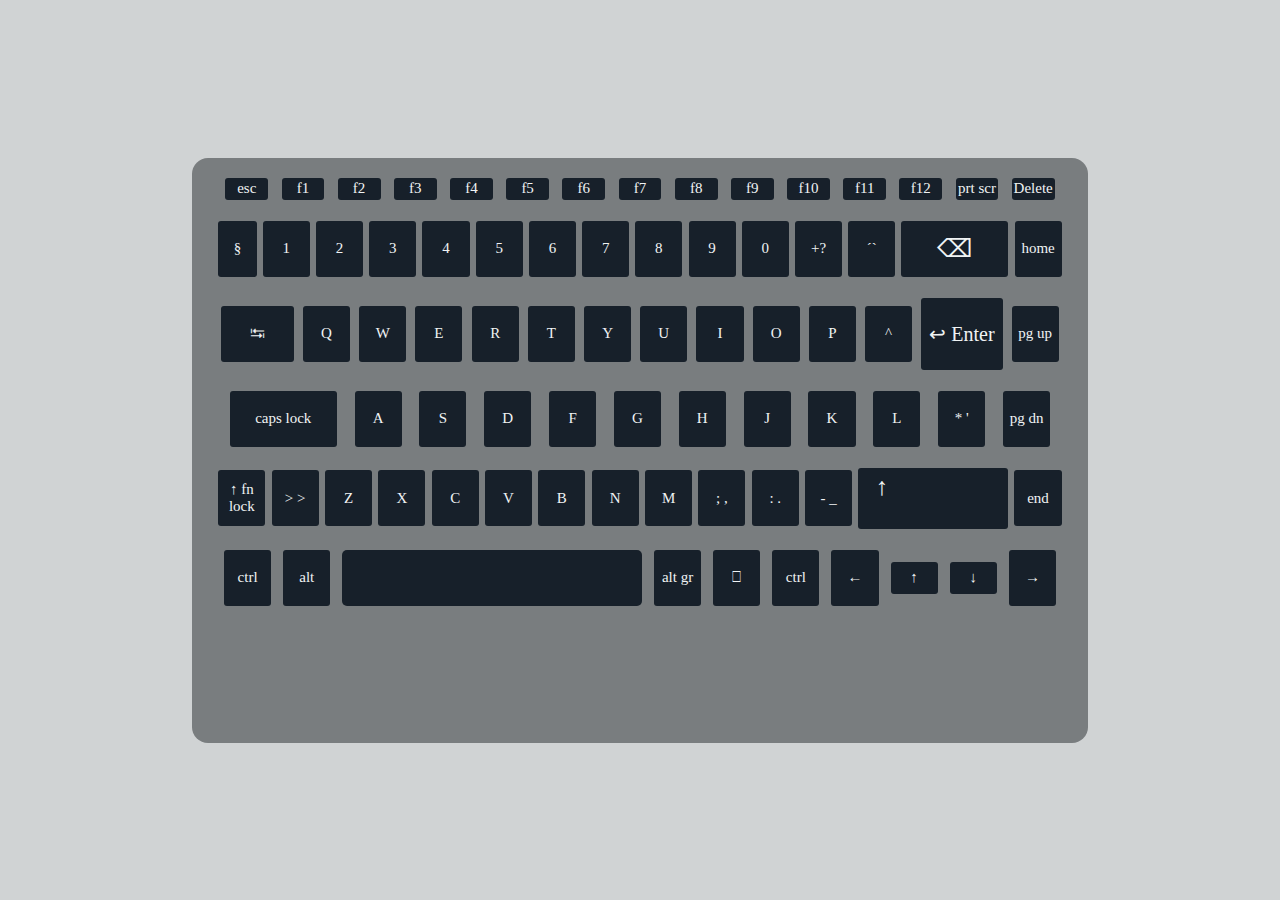
<file: index.html>
<!DOCTYPE html>
<html lang="en">
<head>
    <meta charset="UTF-8">
    <meta http-equiv="X-UA-Compatible" content="IE=edge">
    <meta name="viewport" content="width=device-width, initial-scale=1.0">
    <title>Tangentbord</title>
    <link rel="stylesheet" href="style.css">
</head>

<body>
    <div id="container">
        <div id="row">
            <div id="Escape">esc</div>
            <div id="F1">f1</div>
            <div id="F2">f2</div>
            <div id="F3">f3</div>
            <div id="F4">f4</div>
            <div id="F5">f5</div>
            <div id="F6">f6</div>
            <div id="F7">f7</div>
            <div id="F8">f8</div>
            <div id="F9">f9</div>
            <div id="F10">f10</div>
            <div id="F11">f11</div>
            <div id="F12">f12</div>
            <div id="PrintScreen">prt scr</div>
            <div id="Delete">Delete</div>

        </div>

        <div id="row2">
            <div id="Backquote">§</div>
            <div id="Digit1">1</div>
            <div id="Digit2">2</div>
            <div id="Digit3">3</div>
            <div id="Digit4">4</div>
            <div id="Digit5">5</div>
            <div id="Digit6">6</div>
            <div id="Digit7">7</div>
            <div id="Digit8">8</div>
            <div id="Digit9">9</div>
            <div id="Digit0">0</div>
            <div id="Minus">+?</div>
            <div id="Equal"> ´`</div>
            <div id="Backspace"> ⌫</div>
            <div id="Home">home</div>
        </div>

        <div id="row3">
            <div id="Tab">⭾</div>
            <div id="KeyQ">Q</div>
            <div id="KeyW">W</div>
            <div id="KeyE">E</div>
            <div id="KeyR">R</div>
            <div id="KeyT">T</div>
            <div id="KeyY">Y</div>
            <div id="KeyU">U</div>
            <div id="KeyI">I</div>
            <div id="KeyO">O</div>
            <div id="KeyP">P</div>
            <div id="BracketRight">^</div>
            <div id="Enter">↩ Enter</div>
            <div id="PageUp">pg up</div>
        </div>

        <div id="row4">
            <div id="CapsLock">caps lock</div>
            <div id="KeyA">A</div>
            <div id="KeyS">S</div>
            <div id="KeyD">D</div>
            <div id="KeyF">F</div>
            <div id="KeyG">G</div>
            <div id="KeyH">H</div>
            <div id="KeyJ">J</div>
            <div id="KeyK">K</div>
            <div id="KeyL">L</div>
            <div id="Backslash">* '</div>
            <div id="PageDown">pg dn</div>
        </div>

        <div id="row5">
            <div id="ShiftLeft">↑ fn lock</div>
            <div id="IntlBackslash"> > > </div>
            <div id="KeyZ">Z</div>
            <div id="KeyX">X</div>
            <div id="KeyC">C</div>
            <div id="KeyV">V</div>
            <div id="KeyB">B</div>
            <div id="KeyN">N</div>
            <div id="KeyM">M</div>
            <div id="Comma">; ,</div>
            <div id="Period">: .</div>
            <div id="Slash">- _</div>
            <div id="ShiftRight">↑</div>
            <div id="End">end</div>
        </div>

        <div id="row6">
           <div id="ControlLeft">ctrl</div>
           <div id="AltLeft">alt</div>
           <div id="Space"></div>
           <div id="AltRight"> alt gr</div>
           <div id="ContextMenu">⎕</div>
           <div id="ControlRight">ctrl</div>
           <div id="ArrowLeft"> ←</div>
           <div id="ArrowUp">↑</div>
           <div id="ArrowDown">↓</div>
           <div id="ArrowRight">→</div>
        </div>

    </div>
<script src="./tangent.js"></script>

</body>



</html>
</file>
<file: style.css>
body{
    display: flex;
    align-items: center;
    justify-content: center;
    margin: auto;
    height: 100vh;
    background-color: rgb(208, 211, 212);;
}

#container{
    background-color: rgb(121, 125, 127);
    width: 70vw;
    height: 65vh;
    border-radius: 1rem;
    display: flex;
    flex-direction: column;
}

#row{
    display: flex;
    align-items: center;
    justify-content: space-evenly;
    margin: 20px;
}

#row2{
    display: flex;
    align-items: center;
    justify-content: space-evenly;
    margin: 20px;
    margin-top: 1px;
}

#row3{
    display: flex;
    align-items: center;
    justify-content: space-evenly;
    margin: 20px;
    margin-top: 1px;
}
#row4{
    display: flex;
    align-items: center;
    justify-content: space-evenly;
    margin: 20px;
    margin-top: 1px;
}

#row5{
    display: flex;
    align-items: center;
    justify-content: space-evenly;
    margin: 20px;
    margin-top: 1px;
}
#row6{
    display: flex;
    align-items: center;
    justify-content: space-evenly;
    margin: 20px;
    margin-top: 1px;
}

#Escape{
    width: 5%;
    height: 1.4rem;
    background-color: rgb(23, 32, 42);
    color: rgb(240, 243, 244);
    text-align: center;
    font-size: 15px;
    border-radius: 3px;
    display: flex;
    align-items: center;
    justify-content: space-around;
}

#F1{
    width: 5%;
    height: 1.4rem;
    background-color: rgb(23, 32, 42);
    color: rgb(240, 243, 244);
    text-align: center;
    font-size: 15px;
    border-radius: 3px;
    display: flex;
    align-items: center;
    justify-content: space-around;
}

#F2{
    width: 5%;
    height: 1.4rem;
    background-color: rgb(23, 32, 42);
    color: rgb(240, 243, 244);
    text-align: center;
    font-size: 15px;
    border-radius: 3px;
    display: flex;
    align-items: center;
    justify-content: space-around;
}

#F3{
    width: 5%;
    height: 1.4rem;
    background-color: rgb(23, 32, 42);
    color: rgb(240, 243, 244);
    text-align: center;
    font-size: 15px;
    border-radius: 3px;
    display: flex;
    align-items: center;
    justify-content: space-around;
}
#F4{
    width: 5%;
    height: 1.4rem;
    background-color: rgb(23, 32, 42);
    color: rgb(240, 243, 244);
    text-align: center;
    font-size: 15px;
    border-radius: 3px;
    display: flex;
    align-items: center;
    justify-content: space-around;
}
#F5{
    width: 5%;
    height: 1.4rem;
    background-color: rgb(23, 32, 42);
    color: rgb(240, 243, 244);
    text-align: center;
    font-size: 15px;
    border-radius: 3px;
    display: flex;
    align-items: center;
    justify-content: space-around;
}
#F6{
    width: 5%;
    height: 1.4rem;
    background-color: rgb(23, 32, 42);
    color: rgb(240, 243, 244);
    text-align: center;
    font-size: 15px;
    border-radius: 3px;
    display: flex;
    align-items: center;
    justify-content: space-around;
}
#F7{
    width: 5%;
    height: 1.4rem;
    background-color: rgb(23, 32, 42);
    color: rgb(240, 243, 244);
    text-align: center;
    font-size: 15px;
    border-radius: 3px;
    display: flex;
    align-items: center;
    justify-content: space-around;
}
#F8{
    width: 5%;
    height: 1.4rem;
    background-color: rgb(23, 32, 42);
    color: rgb(240, 243, 244);
    text-align: center;
    font-size: 15px;
    border-radius: 3px;
    display: flex;
    align-items: center;
    justify-content: space-around;
}
#F9{
    width: 5%;
    height: 1.4rem;
    background-color: rgb(23, 32, 42);
    color: rgb(240, 243, 244);
    text-align: center;
    font-size: 15px;
    border-radius: 3px;
    display: flex;
    align-items: center;
    justify-content: space-around;
}
#F10{
    width: 5%;
    height: 1.4rem;
    background-color: rgb(23, 32, 42);
    color: rgb(240, 243, 244);
    text-align: center;
    font-size: 15px;
    border-radius: 3px;
    display: flex;
    align-items: center;
    justify-content: space-around;
}
#F11{
    width: 5%;
    height: 1.4rem;
    background-color: rgb(23, 32, 42);
    color: rgb(240, 243, 244);
    text-align: center;
    font-size: 15px;
    border-radius: 3px;
    display: flex;
    align-items: center;
    justify-content: space-around;
}
#F12{
    width: 5%;
    height: 1.4rem;
    background-color: rgb(23, 32, 42);
    color: rgb(240, 243, 244);
    text-align: center;
    font-size: 15px;
    border-radius: 3px;
    display: flex;
    align-items: center;
    justify-content: space-around;
}

#PrintScreen{
    width: 5%;
    height: 1.4rem;
    background-color: rgb(23, 32, 42);
    color: rgb(240, 243, 244);
    text-align: center;
    font-size: 15px;
    border-radius: 3px;
    display: flex;
    align-items: center;
    justify-content: space-around;
}

#Delete{
    width: 5%;
    height: 1.4rem;
    background-color: rgb(23, 32, 42);
    color: rgb(240, 243, 244);
    text-align: center;
    font-size: 15px;
    border-radius: 3px;
    display: flex;
    align-items: center;
    justify-content: space-around;
}

#Backquote{
    width: 4.5%;
    height: 3.5rem;
    background-color: rgb(23, 32, 42);
    color: rgb(240, 243, 244);
    text-align:center;
    font-size: 15px;
    border-radius: 3px;
    display: flex;
    align-items: center;
    justify-content: space-around;
}

#Digit1{
    width: 5.5%;
    height: 3.5rem;
    background-color: rgb(23, 32, 42);
    color: rgb(240, 243, 244);
    text-align: center;
    font-size: 15px;
    border-radius: 3px;
    display: flex;
    align-items: center;
    justify-content: space-around;
}
#Digit2{
    width: 5.5%;
    height: 3.5rem;
    background-color: rgb(23, 32, 42);
    color: rgb(240, 243, 244);
    text-align: center;
    font-size: 15px;
    border-radius: 3px;
    display: flex;
    align-items: center;
    justify-content: space-around;
}
#Digit3{
    width: 5.5%;
    height: 3.5rem;
    background-color: rgb(23, 32, 42);
    color: rgb(240, 243, 244);
    text-align: center;
    font-size: 15px;
    border-radius: 3px;
    display: flex;
    align-items: center;
    justify-content: space-around;
}
#Digit4{
    width: 5.5%;
    height: 3.5rem;
    background-color: rgb(23, 32, 42);
    color: rgb(240, 243, 244);
    text-align: center;
    font-size: 15px;
    border-radius: 3px;
    display: flex;
    align-items: center;
    justify-content: space-around;
}
#Digit5{
    width: 5.5%;
    height: 3.5rem;
    background-color: rgb(23, 32, 42);
    color: rgb(240, 243, 244);
    text-align: center;
    font-size: 15px;
    border-radius: 3px;
    display: flex;
    align-items: center;
    justify-content: space-around;
}
#Digit6{
    width: 5.5%;
    height: 3.5rem;
    background-color: rgb(23, 32, 42);
    color: rgb(240, 243, 244);
    text-align: center;
    font-size: 15px;
    border-radius: 3px;
    display: flex;
    align-items: center;
    justify-content: space-around;
}
#Digit7{
    width: 5.5%;
    height: 3.5rem;
    background-color: rgb(23, 32, 42);
    color: rgb(240, 243, 244);
    text-align: center;
    font-size: 15px;
    border-radius: 3px;
    display: flex;
    align-items: center;
    justify-content: space-around;
}
#Digit8{
    width: 5.5%;
    height: 3.5rem;
    background-color: rgb(23, 32, 42);
    color: rgb(240, 243, 244);
    text-align: center;
    font-size: 15px;
    border-radius: 3px;
    display: flex;
    align-items: center;
    justify-content: space-around;
}
#Digit9{
    width: 5.5%;
    height: 3.5rem;
    background-color: rgb(23, 32, 42);
    color: rgb(240, 243, 244);
    text-align: center;
    font-size: 15px;
    border-radius: 3px;
    display: flex;
    align-items: center;
    justify-content: space-around;
}
#Digit0{
    width: 5.5%;
    height: 3.5rem;
    background-color: rgb(23, 32, 42);
    color: rgb(240, 243, 244);
    text-align: center;
    font-size: 15px;
    border-radius: 3px;
    display: flex;
    align-items: center;
    justify-content: space-around;
}
#Minus{
    width: 5.5%;
    height: 3.5rem;
    background-color: rgb(23, 32, 42);
    color: rgb(240, 243, 244);
    text-align: center;
    font-size: 15px;
    border-radius: 3px;
    display: flex;
    align-items: center;
    justify-content: space-around;
}
#Equal{
    width: 5.5%;
    height: 3.5rem;
    background-color: rgb(23, 32, 42);
    color: rgb(240, 243, 244);
    text-align: center;
    font-size: 15px;
    border-radius: 3px;
    display: flex;
    align-items: center;
    justify-content: space-around;
}
#Backspace{
    width: 12.5%;
    height: 3.5rem;
    background-color: rgb(23, 32, 42);
    color: rgb(240, 243, 244);
    text-align:center;
    font-size: 25px;
    border-radius: 3px;
    display: flex;
    align-items: center;
    justify-content: space-around;
}
#Home{
    width: 5.5%;
    height: 3.5rem;
    background-color: rgb(23, 32, 42);
    color: rgb(240, 243, 244);
    text-align: center;
    font-size: 15px;
    border-radius: 3px;
    display: flex;
    align-items: center;
    justify-content: space-around;
}

#Tab{
    width: 8.5%;
    height: 3.5rem;
    background-color: rgb(23, 32, 42);
    color: rgb(240, 243, 244);
    text-align: center;
    font-size: 15px;
    border-radius: 3px;
    display: flex;
    align-items:center;
    justify-content: space-around;
}

#KeyQ{
    width: 5.5%;
    height: 3.5rem;
    background-color: rgb(23, 32, 42);
    color: rgb(240, 243, 244);
    text-align: center;
    font-size: 15px;
    border-radius: 3px;
    display: flex;
    align-items:center;
    justify-content: space-around;
}

#KeyW{
    width: 5.5%;
    height: 3.5rem;
    background-color: rgb(23, 32, 42);
    color: rgb(240, 243, 244);
    text-align: center;
    font-size: 15px;
    border-radius: 3px;
    display: flex;
    align-items:center;
    justify-content: space-around;
}
#KeyE{
    width: 5.5%;
    height: 3.5rem;
    background-color: rgb(23, 32, 42);
    color: rgb(240, 243, 244);
    text-align: center;
    font-size: 15px;
    border-radius: 3px;
    display: flex;
    align-items:center;
    justify-content: space-around;
}
#KeyR{
    width: 5.5%;
    height: 3.5rem;
    background-color: rgb(23, 32, 42);
    color: rgb(240, 243, 244);
    text-align: center;
    font-size: 15px;
    border-radius: 3px;
    display: flex;
    align-items:center;
    justify-content: space-around;
}
#KeyT{
    width: 5.5%;
    height: 3.5rem;
    background-color: rgb(23, 32, 42);
    color: rgb(240, 243, 244);
    text-align: center;
    font-size: 15px;
    border-radius: 3px;
    display: flex;
    align-items:center;
    justify-content: space-around;
}
#KeyY{
    width: 5.5%;
    height: 3.5rem;
    background-color: rgb(23, 32, 42);
    color: rgb(240, 243, 244);
    text-align: center;
    font-size: 15px;
    border-radius: 3px;
    display: flex;
    align-items:center;
    justify-content: space-around;
}
#KeyU{
    width: 5.5%;
    height: 3.5rem;
    background-color: rgb(23, 32, 42);
    color: rgb(240, 243, 244);
    text-align: center;
    font-size: 15px;
    border-radius: 3px;
    display: flex;
    align-items:center;
    justify-content: space-around;
}
#KeyI{
    width: 5.5%;
    height: 3.5rem;
    background-color: rgb(23, 32, 42);
    color: rgb(240, 243, 244);
    text-align: center;
    font-size: 15px;
    border-radius: 3px;
    display: flex;
    align-items:center;
    justify-content: space-around;
}
#KeyO{
    width: 5.5%;
    height: 3.5rem;
    background-color: rgb(23, 32, 42);
    color: rgb(240, 243, 244);
    text-align: center;
    font-size: 15px;
    border-radius: 3px;
    display: flex;
    align-items:center;
    justify-content: space-around;
}
#KeyP{
    width: 5.5%;
    height: 3.5rem;
    background-color: rgb(23, 32, 42);
    color: rgb(240, 243, 244);
    text-align: center;
    font-size: 15px;
    border-radius: 3px;
    display: flex;
    align-items:center;
    justify-content: space-around;
}

#BracketRight{
    width: 5.5%;
    height: 3.5rem;
    background-color: rgb(23, 32, 42);
    color: rgb(240, 243, 244);
    text-align: center;
    font-size: 15px;
    border-radius: 3px;
    display: flex;
    align-items:center;
    justify-content: space-around;
}
#Enter{
    width: 9.5%;
    height: 4.5rem;
    background-color: rgb(23, 32, 42);
    color: rgb(240, 243, 244);
    text-align: center;
    font-size: 20px;
    border-radius: 3px;
    display: flex;
    align-items:center;
    justify-content: space-around;
}
#PageUp{
    width: 5.5%;
    height: 3.5rem;
    background-color: rgb(23, 32, 42);
    color: rgb(240, 243, 244);
    text-align: center;
    font-size: 15px;
    border-radius: 3px;
    display: flex;
    align-items:center;
    justify-content: space-around;
}

#CapsLock{
    width: 12.5%;
    height: 3.5rem;
    background-color: rgb(23, 32, 42);
    color: rgb(240, 243, 244);
    text-align:center;
    font-size: 15px;
    border-radius: 3px;
    display: flex;
    align-items:center;
    justify-content: space-around;
}
#KeyA{
    width: 5.5%;
    height: 3.5rem;
    background-color: rgb(23, 32, 42);
    color: rgb(240, 243, 244);
    text-align:center;
    font-size: 15px;
    border-radius: 3px;
    display: flex;
    align-items:center;
    justify-content: space-around;
}
#KeyS{
    width: 5.5%;
    height: 3.5rem;
    background-color: rgb(23, 32, 42);
    color: rgb(240, 243, 244);
    text-align:center;
    font-size: 15px;
    border-radius: 3px;
    display: flex;
    align-items:center;
    justify-content: space-around;
}
#KeyD{
    width: 5.5%;
    height: 3.5rem;
    background-color: rgb(23, 32, 42);
    color: rgb(240, 243, 244);
    text-align:center;
    font-size: 15px;
    border-radius: 3px;
    display: flex;
    align-items:center;
    justify-content: space-around;
}
#KeyF{
    width: 5.5%;
    height: 3.5rem;
    background-color: rgb(23, 32, 42);
    color: rgb(240, 243, 244);
    text-align:center;
    font-size: 15px;
    border-radius: 3px;
    display: flex;
    align-items:center;
    justify-content: space-around;
}
#KeyG{
    width: 5.5%;
    height: 3.5rem;
    background-color: rgb(23, 32, 42);
    color: rgb(240, 243, 244);
    text-align:center;
    font-size: 15px;
    border-radius: 3px;
    display: flex;
    align-items:center;
    justify-content: space-around;
}
#KeyH{
    width: 5.5%;
    height: 3.5rem;
    background-color: rgb(23, 32, 42);
    color: rgb(240, 243, 244);
    text-align:center;
    font-size: 15px;
    border-radius: 3px;
    display: flex;
    align-items:center;
    justify-content: space-around;
}
#KeyJ{
    width: 5.5%;
    height: 3.5rem;
    background-color: rgb(23, 32, 42);
    color: rgb(240, 243, 244);
    text-align:center;
    font-size: 15px;
    border-radius: 3px;
    display: flex;
    align-items:center;
    justify-content: space-around;
}
#KeyK{
    width: 5.5%;
    height: 3.5rem;
    background-color: rgb(23, 32, 42);
    color: rgb(240, 243, 244);
    text-align:center;
    font-size: 15px;
    border-radius: 3px;
    display: flex;
    align-items:center;
    justify-content: space-around;
}
#KeyL{
    width: 5.5%;
    height: 3.5rem;
    background-color: rgb(23, 32, 42);
    color: rgb(240, 243, 244);
    text-align:center;
    font-size: 15px;
    border-radius: 3px;
    display: flex;
    align-items:center;
    justify-content: space-around;
}
#Backslash{
    width: 5.5%;
    height: 3.5rem;
    background-color: rgb(23, 32, 42);
    color: rgb(240, 243, 244);
    text-align:center;
    font-size: 15px;
    border-radius: 3px;
    display: flex;
    align-items:center;
    justify-content: space-around;
}
#PageDown{
    width: 5.5%;
    height: 3.5rem;
    background-color: rgb(23, 32, 42);
    color: rgb(240, 243, 244);
    text-align:center;
    font-size: 15px;
    border-radius: 3px;
    display: flex;
    align-items:center;
    justify-content: space-around;
}
#ShiftLeft{
    width: 5.5%;
    height: 3.5rem;
    background-color: rgb(23, 32, 42);
    color: rgb(240, 243, 244);
    text-align:center;
    font-size: 15px;
    border-radius: 3px;
    display: flex;
    align-items:center;
    justify-content: space-around;
}
#IntlBackslash{
    width: 5.5%;
    height: 3.5rem;
    background-color: rgb(23, 32, 42);
    color: rgb(240, 243, 244);
    text-align:center;
    font-size: 15px;
    border-radius: 3px;
    display: flex;
    align-items:center;
    justify-content: space-around;
}
#KeyZ{
    width: 5.5%;
    height: 3.5rem;
    background-color: rgb(23, 32, 42);
    color: rgb(240, 243, 244);
    text-align:center;
    font-size: 15px;
    border-radius: 3px;
    display: flex;
    align-items:center;
    justify-content: space-around;
}
#KeyX{
    width: 5.5%;
    height: 3.5rem;
    background-color: rgb(23, 32, 42);
    color: rgb(240, 243, 244);
    text-align:center;
    font-size: 15px;
    border-radius: 3px;
    display: flex;
    align-items:center;
    justify-content: space-around;
}
#KeyC{
    width: 5.5%;
    height: 3.5rem;
    background-color: rgb(23, 32, 42);
    color: rgb(240, 243, 244);
    text-align:center;
    font-size: 15px;
    border-radius: 3px;
    display: flex;
    align-items:center;
    justify-content: space-around;
}
#KeyV{
    width: 5.5%;
    height: 3.5rem;
    background-color: rgb(23, 32, 42);
    color: rgb(240, 243, 244);
    text-align:center;
    font-size: 15px;
    border-radius: 3px;
    display: flex;
    align-items:center;
    justify-content: space-around;
}
#KeyB{
    width: 5.5%;
    height: 3.5rem;
    background-color: rgb(23, 32, 42);
    color: rgb(240, 243, 244);
    text-align:center;
    font-size: 15px;
    border-radius: 3px;
    display: flex;
    align-items:center;
    justify-content: space-around;
}
#KeyN{
    width: 5.5%;
    height: 3.5rem;
    background-color: rgb(23, 32, 42);
    color: rgb(240, 243, 244);
    text-align:center;
    font-size: 15px;
    border-radius: 3px;
    display: flex;
    align-items:center;
    justify-content: space-around;
}
#KeyM{
    width: 5.5%;
    height: 3.5rem;
    background-color: rgb(23, 32, 42);
    color: rgb(240, 243, 244);
    text-align:center;
    font-size: 15px;
    border-radius: 3px;
    display: flex;
    align-items:center;
    justify-content: space-around;
}
#Comma{
    width: 5.5%;
    height: 3.5rem;
    background-color: rgb(23, 32, 42);
    color: rgb(240, 243, 244);
    text-align:center;
    font-size: 15px;
    border-radius: 3px;
    display: flex;
    align-items:center;
    justify-content: space-around;
}
#Period{
    width: 5.5%;
    height: 3.5rem;
    background-color: rgb(23, 32, 42);
    color: rgb(240, 243, 244);
    text-align:center;
    font-size: 15px;
    border-radius: 3px;
    display: flex;
    align-items:center;
    justify-content: space-around;
}
#Slash{
    width: 5.5%;
    height: 3.5rem;
    background-color: rgb(23, 32, 42);
    color: rgb(240, 243, 244);
    text-align:center;
    font-size: 15px;
    border-radius: 3px;
    display: flex;
    align-items:center;
    justify-content: space-around;
}
#ShiftRight{
    width: 15.5%;
    height: 3.5rem;
    background-color: rgb(23, 32, 42);
    color: rgb(240, 243, 244);
    font-size: 25px;
    border-radius: 3px;
    padding-left: 2%;
    padding-top: 5px;
    text-align:left;
}
#End{
    width: 5.5%;
    height: 3.5rem;
    background-color: rgb(23, 32, 42);
    color: rgb(240, 243, 244);
    text-align:center;
    font-size: 15px;
    border-radius: 3px;
    display: flex;
    align-items:center;
    justify-content: space-around;
}
#ControlLeft{
    width: 5.5%;
    height: 3.5rem;
    background-color: rgb(23, 32, 42);
    color: rgb(240, 243, 244);
    text-align:center;
    font-size: 15px;
    border-radius: 3px;
    display: flex;
    align-items:center;
    justify-content: space-around;
}

#AltLeft{
    width: 5.5%;
    height: 3.5rem;
    background-color: rgb(23, 32, 42);
    color: rgb(240, 243, 244);
    text-align:center;
    font-size: 15px;
    border-radius: 3px;
    display: flex;
    align-items:center;
    justify-content: space-around;
}

#Space{
    width: 35%;
    height: 3.5rem;
    background-color: rgb(23, 32, 42);
    border-radius: 5px;
}

#AltRight{
    width: 5.5%;
    height: 3.5rem;
    background-color: rgb(23, 32, 42);
    color: rgb(240, 243, 244);
    text-align:center;
    font-size: 15px;
    border-radius: 3px;
    display: flex;
    align-items:center;
    justify-content: space-around;
}
#ContextMenu{
    width: 5.5%;
    height: 3.5rem;
    background-color: rgb(23, 32, 42);
    color: rgb(240, 243, 244);
    text-align:center;
    font-size: 15px;
    border-radius: 3px;
    display: flex;
    align-items:center;
    justify-content: space-around;
}

#ControlRight{
    width: 5.5%;
    height: 3.5rem;
    background-color: rgb(23, 32, 42);
    color: rgb(240, 243, 244);
    text-align:center;
    font-size: 15px;
    border-radius: 3px;
    display: flex;
    align-items:center;
    justify-content: space-around;
}
#ArrowLeft{
    width: 5.5%;
    height: 3.5rem;
    background-color: rgb(23, 32, 42);
    color: rgb(240, 243, 244);
    text-align:center;
    font-size: 15px;
    border-radius: 3px;
    display: flex;
    align-items:center;
    justify-content: space-around;
}
#ArrowUp{
    width: 5.5%;
    height: 2rem;
    background-color: rgb(23, 32, 42);
    color: rgb(240, 243, 244);
    text-align:center;
    font-size: 15px;
    border-radius: 3px;
    display: flex;
    align-items:center;
    justify-content: space-around;
}
#ArrowDown{
    width: 5.5%;
    height: 2rem;
    background-color: rgb(23, 32, 42);
    color: rgb(240, 243, 244);
    text-align:center;
    font-size: 15px;
    border-radius: 3px;
    display: flex;
    align-items:center;
    justify-content: space-around;
}
#ArrowRight{
    width: 5.5%;
    height: 3.5rem;
    background-color: rgb(23, 32, 42);
    color: rgb(240, 243, 244);
    text-align:center;
    font-size: 15px;
    border-radius: 3px;
    display: flex;
    align-items:center;
    justify-content: space-around;
}
</file>
